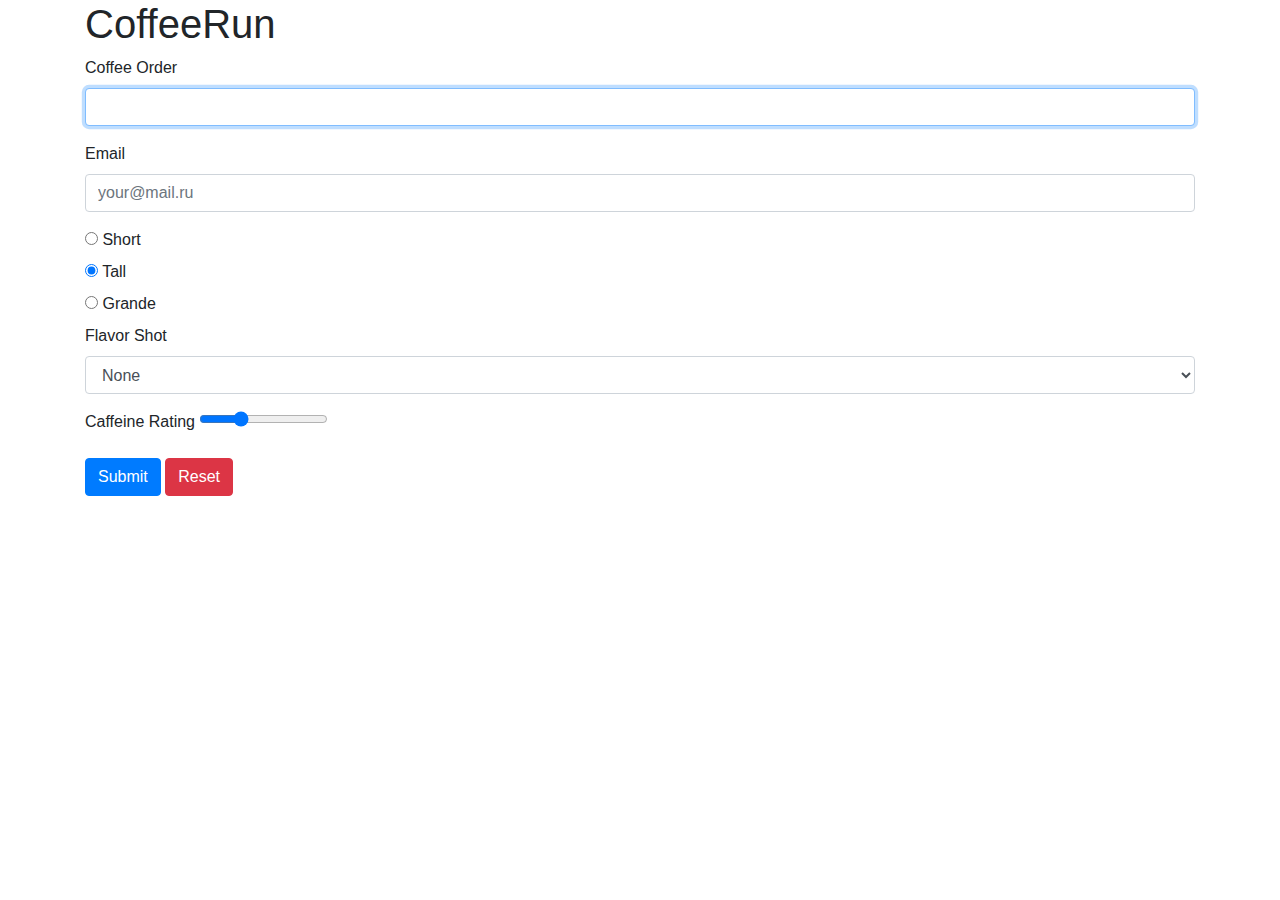
<file: coffeeRun/index.html>
<!DOCTYPE html>
<html lang="en">

<head>
    <meta charset="UTF-8">
    <meta name="viewport" content="width=device-width, initial-scale=1.0">
    <title>CoffeeRun</title>
    <link rel="stylesheet" href="https://stackpath.bootstrapcdn.com/bootstrap/4.5.2/css/bootstrap.min.css">

</head>

<body class="container">
    <header>
        <h1>CoffeeRun</h1>
    </header>
    <section>
        <div class="panel panel-default">
            <div class="panel-body">
                <form data-coffee-order="form">
                    <div class="form-group">
                        <label for="coffeeOrder">Coffee Order</label>
                        <input class="form-control" name="coffee" id="coffeeOrder" autofocus>
                    </div>
                    <div class="form-group">
                        <label for="emailInput">Email</label>
                        <input class="form-control" type="email" name="emailAddress" id="emailInput" value="" placeholder="your@mail.ru">
                    </div>
                    <div class="radio">
                        <label>
                            <input type="radio" name="size" value="short">
                            Short 
                        </label>
                    </div>
                    <div class="radio">
                        <label>
                            <input type="radio" name="size" value="tall" checked>
                            Tall
                        </label>
                    </div>
                    <div class="radio">
                        <label>
                            <input type="radio" name="size" value="grande">
                            Grande 
                        </label>
                    </div>
                    <div class="form-group">
                        <label for="flavorShot">Flavor Shot</label>
                        <select name="flavor" class="form-control" id="flavorShot">
                            <option value="">None</option>
                            <option value="caramel">Caramel</option>
                            <option value="almond">Almond</option>
                            <option value="mocha">Mocha</option>
                        </select>
                    </div>
                    <div class="form-group">
                        <label for="strengthLevel">Caffeine Rating</label>
                        <input type="range" name="strength" id="strengthLevel" value="30">
                    </div>
                    <button type="submit" class="btn btn-primary">Submit</button>
                    <button type="reset" class="btn btn-danger">Reset</button>
                </form>
            </div>
        </div>
    </section>


    <div class="modal" tabindex="-1">
        <div class="modal-dialog">
            <div class="modal-content">
                <div class="modal-header">
                    <h5 class="modal-title">Поздравляем</h5>
                    <button type="button" class="close" data-dismiss="modal" aria-label="Close">
                <span aria-hidden="true">&times;</span>
              </button>
                </div>
                <div class="modal-body">
                    <p>Спасибо за покупку</p>
                </div>
                <div class="modal-footer">
                    <button type="button" class="btn btn-secondary" data-dismiss="modal">Закрыть</button>
                    <button type="button" class="btn btn-primary">Save changes</button>
                </div>
            </div>
        </div>
    </div>

    <script src="https://code.jquery.com/jquery-2.2.4.min.js" integrity="sha256-BbhdlvQf/xTY9gja0Dq3HiwQF8LaCRTXxZKRutelT44=" crossorigin="anonymous"></script>
    <script src="https://stackpath.bootstrapcdn.com/bootstrap/4.5.2/js/bootstrap.min.js"></script>
    <script src="./scripts/formhandler.js"></script>
    <script src="./scripts/datastore.js"></script>
    <script src="./scripts/truck.js"></script>
    <script src="./scripts/main.js"></script>
</body>

</html>
</file>
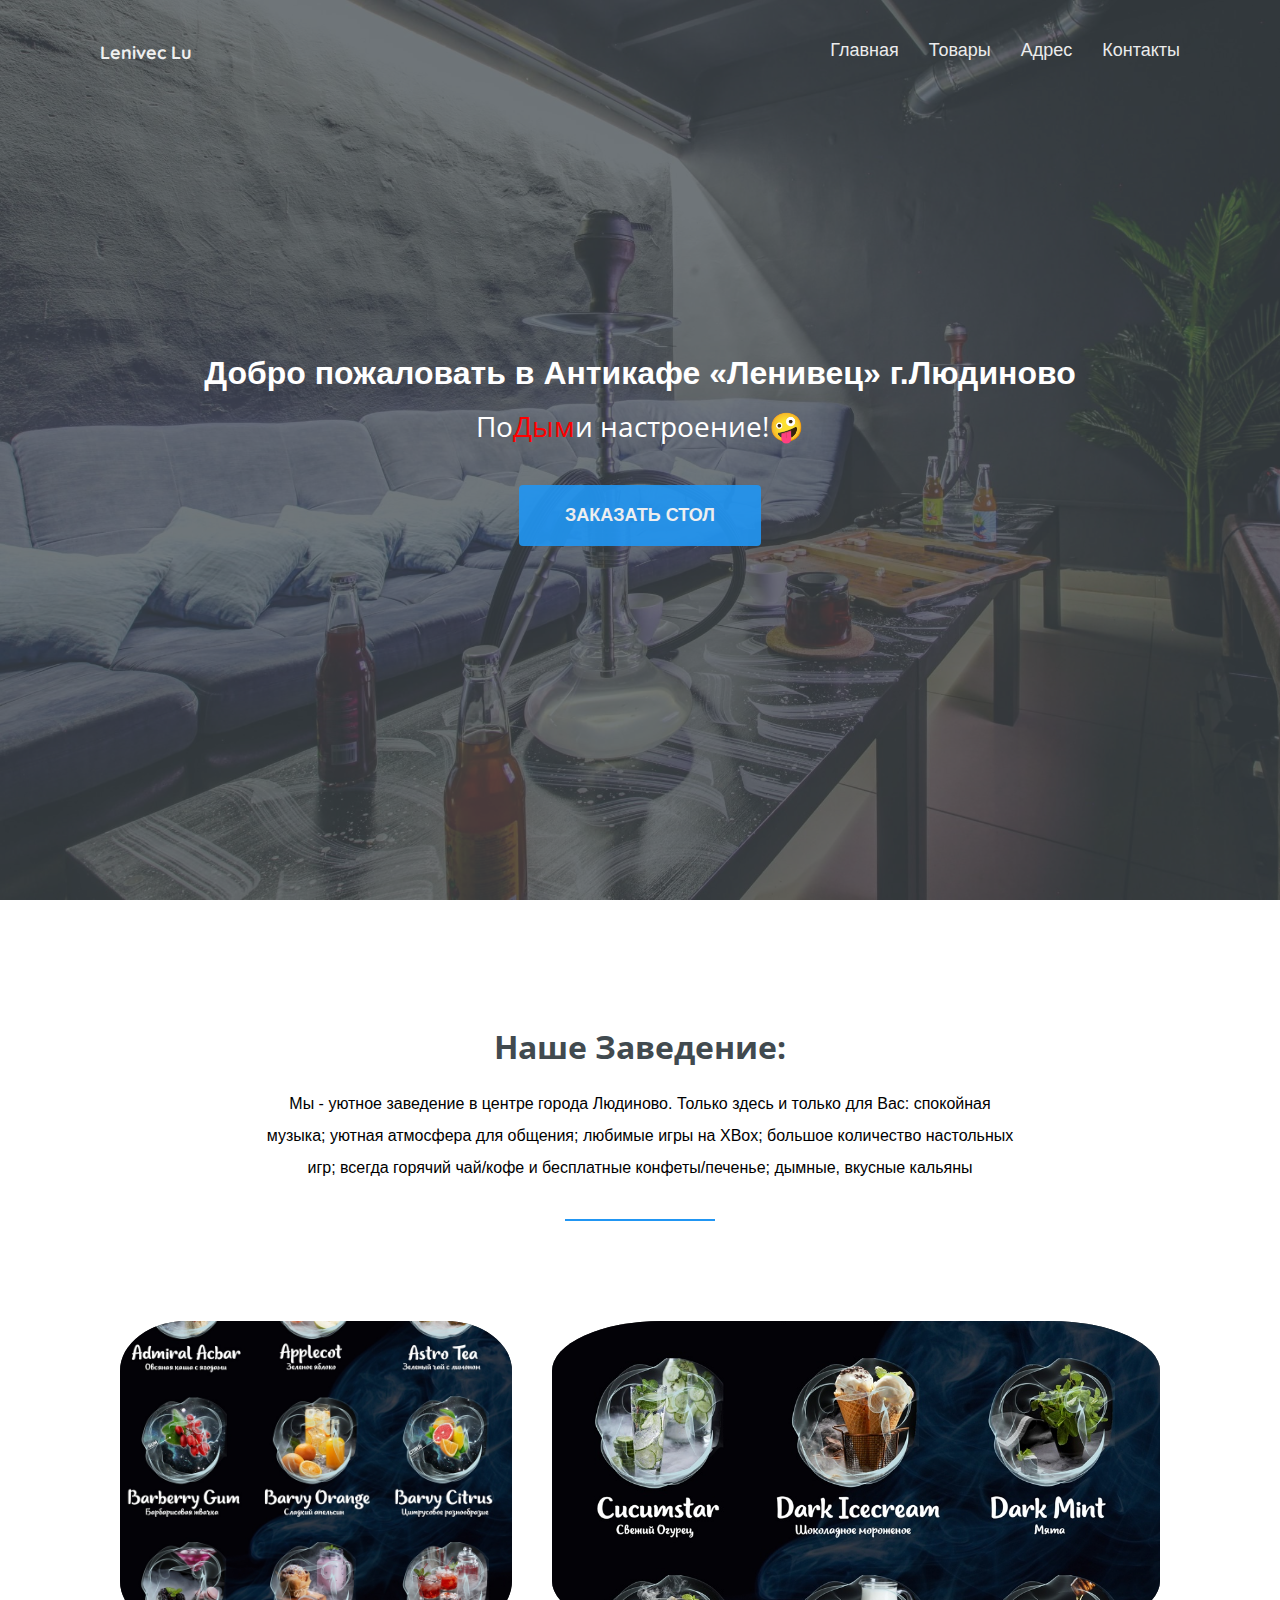
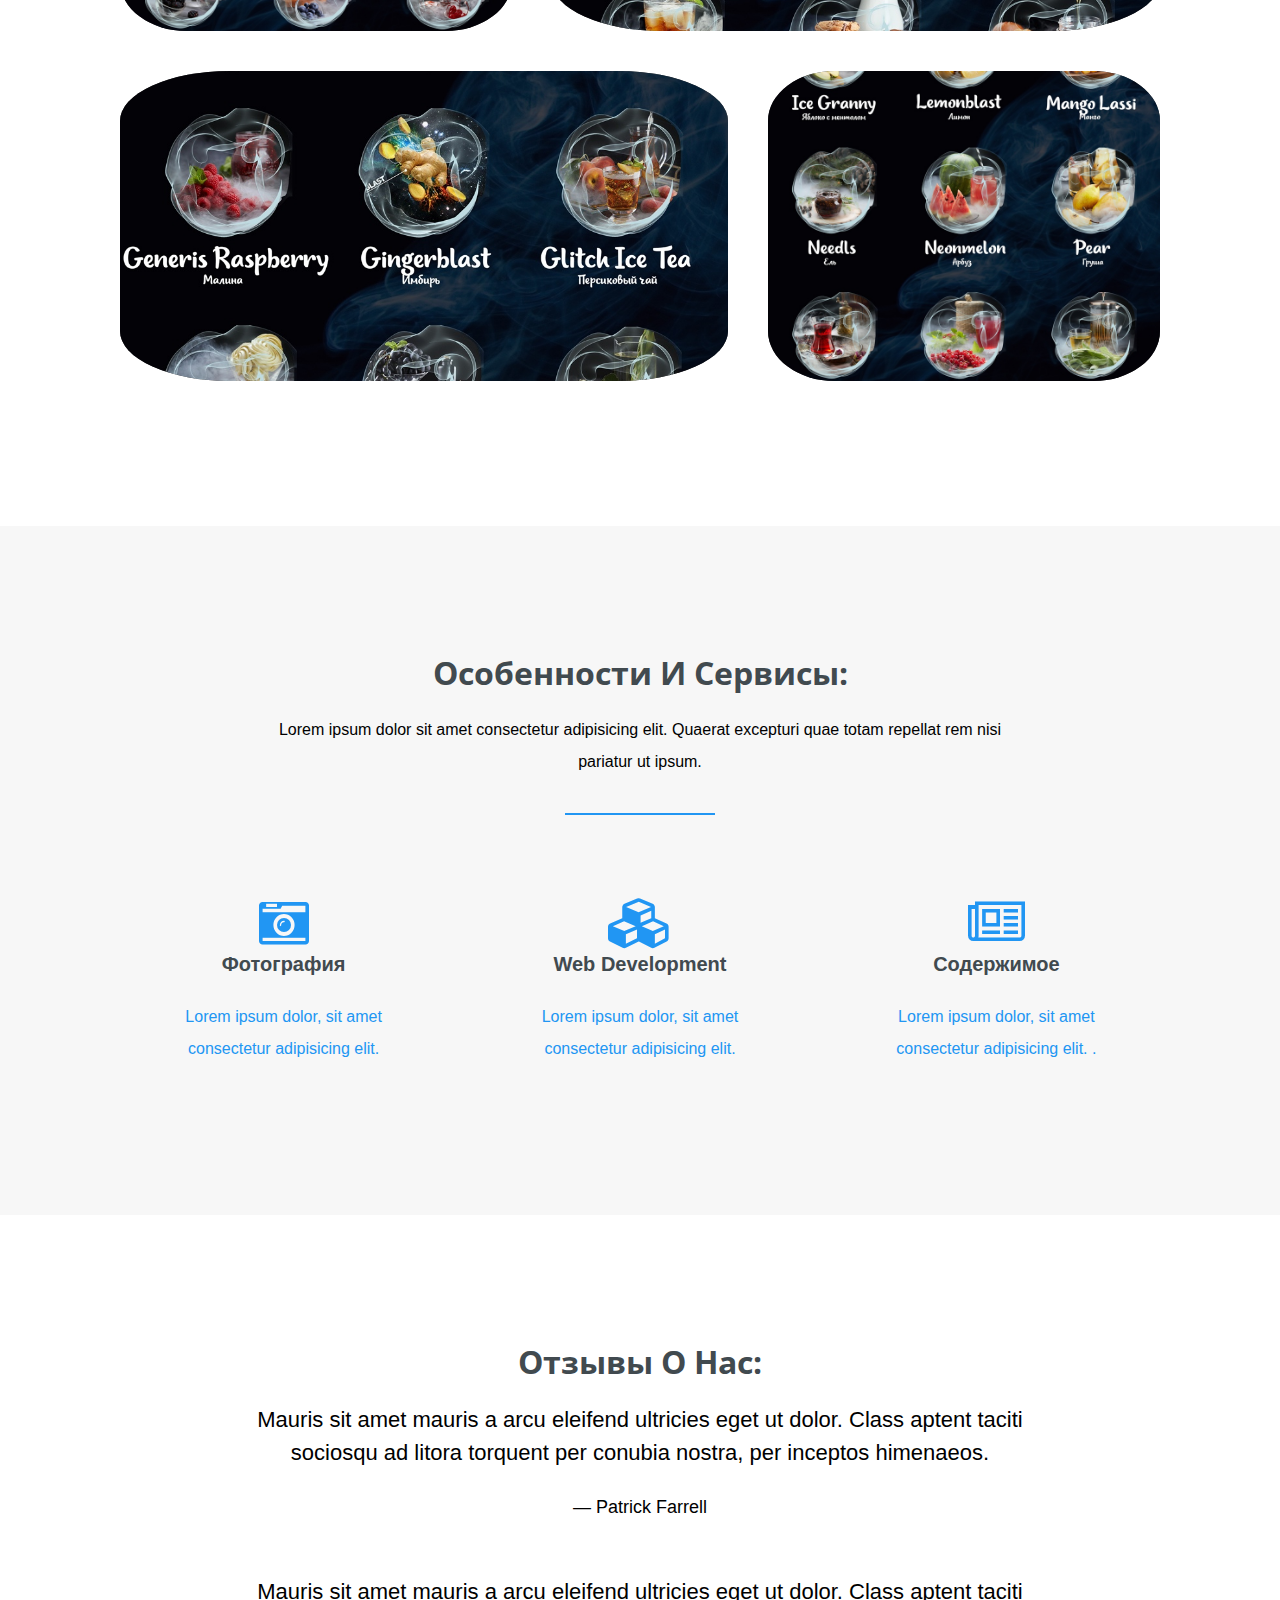
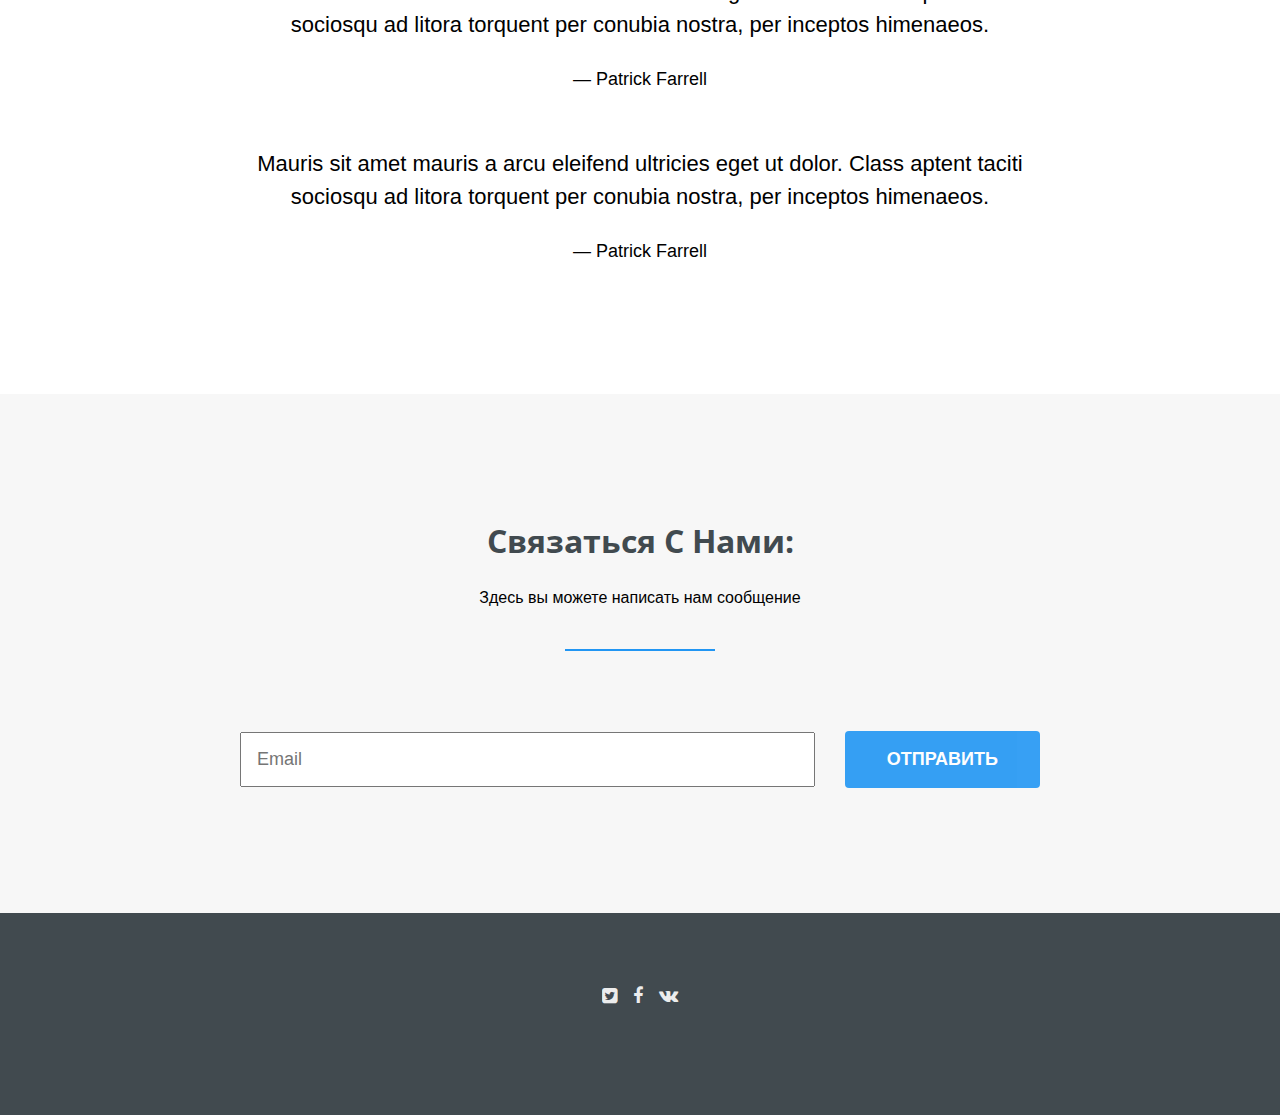
<file: lu/index.html>
<!DOCTYPE html>
<html lang="ru">

<head>
    <meta charset="UTF-8">
    <meta name="viewport" content="width=device-width, initial-scale=1.0">
    <title>Ленивец Лу Людиново</title>
    <link rel="shortcut icon" href="./assets/img/logo.jpg" type="image/x-icon">
    <link href="https://fonts.googleapis.com/css?family=Open+Sans" rel="stylesheet">
    <link href="https://fonts.googleapis.com/css?family=Quicksand" rel="stylesheet">
    <link rel="stylesheet" href="http://maxcdn.bootstrapcdn.com/font-awesome/4.6.0/css/font-awesome.min.css">
    <link rel="stylesheet" href="./assets/css/style.css">
</head>

<body>
    <div id="upbutton">
        <img src="./assets/img/btnUp.png" alt="Top">
    </div>
    <header>
        <h2> <a href="#">Lenivec Lu</a></h2>
        <nav>
            <li>
                <a href="#">Главная</a>
            </li>
            <li>
                <a href="#">Товары</a>
            </li>
            <li>
                <a href="#">Адрес</a>
            </li>
            <li>
                <a href="#">Контакты</a>
            </li>
        </nav>
    </header>
    <section class="hero">
        <div class="background-image" style="background-image: url('./assets/img/hero.jpg');"></div>
        <h1> Добро пожаловать в Антикафе «Ленивец» г.Людиново</h1>
        <h3>По<span class="smoke">Дым</span>и настроение!🤪</h3>
        <a href="tel:+79308404004" class="btn">Заказать стол</a>
    </section>
    <section class="our-products">
        <h3 class="title">Наше заведение:</h3>
        <p>Мы - уютное заведение в центре города Людиново. Только здесь и только для Вас: спокойная музыка; уютная атмосфера для общения; любимые игры на XBox; большое количество настольных игр; всегда горячий чай/кофе и бесплатные конфеты/печенье; дымные,
            вкусные кальяны</p>
        <hr>
        <ul class="grid">
            <li class="small" style="background-image: url(./assets/img/first.jpg);"></li>
            <li class="large" style="background-image: url(./assets/img/second.jpg)"></li>
            <li class="large" style="background-image: url(./assets/img/third.jpg)"></li>
            <li class="small" style="background-image: url(./assets/img/four.jpg)"></li>
        </ul>
    </section>
    <section class="features">
        <h3 class="title">Особенности и сервисы:</h3>
        <p>Lorem ipsum dolor sit amet consectetur adipisicing elit. Quaerat excepturi quae totam repellat rem nisi pariatur ut ipsum.</p>
        <hr>
        <ul class="grid">
            <li>
                <i class="fa fa-camera-retro"></i>
                <h4>Фотография</h4>
                <p>Lorem ipsum dolor, sit amet consectetur adipisicing elit. </p>
            </li>
            <li>
                <i class="fa fa-cubes"></i>
                <h4>Web Development</h4>
                <p>Lorem ipsum dolor, sit amet consectetur adipisicing elit. </p>
            </li>
            <li>
                <i class="fa fa-newspaper-o"></i>
                <h4>Содержимое</h4>
                <p>Lorem ipsum dolor, sit amet consectetur adipisicing elit. .</p>
            </li>
        </ul>
    </section>
    <section class="reviews">
        <h3 class="title">Отзывы о нас:</h3>
        <p class="quote">Mauris sit amet mauris a arcu eleifend ultricies eget ut dolor. Class aptent taciti sociosqu ad litora torquent per conubia nostra, per inceptos himenaeos.</p>
        <p class="author">— Patrick Farrell</p>
        <p class="quote">Mauris sit amet mauris a arcu eleifend ultricies eget ut dolor. Class aptent taciti sociosqu ad litora torquent per conubia nostra, per inceptos himenaeos.</p>
        <p class="author">— Patrick Farrell</p>
        <p class="quote">Mauris sit amet mauris a arcu eleifend ultricies eget ut dolor. Class aptent taciti sociosqu ad litora torquent per conubia nostra, per inceptos himenaeos.</p>
        <p class="author">— Patrick Farrell</p>
    </section>
    <section class="contact">
        <h3 class="title">Связаться с нами:</h3>
        <p>Здесь вы можете написать нам сообщение </p>
        <hr>
        <form action="#">
            <input type="email" placeholder="Email">
            <a href="#" class="btn">Отправить</a>
        </form>
    </section>
    <footer>
        <ul>
            <li>
                <a href="#">
                    <i class="fa fa-twitter-square"></i>
                </a>
            </li>
            <li>
                <a href="#">
                    <i class="fa fa-facebook"></i>
                </a>
            </li>
            <li>
                <a href="https://vk.com/lenivec_lu">
                    <i class="fa fa-vk"></i>
                </a>
            </li>
        </ul>
        <p></p>
        <p></p>
    </footer>
    <script src="./script.js"></script>
</body>

</html>
</file>
<file: lu/assets/css/style.css>
* {
  margin: 0;
  padding: 0;
  -webkit-box-sizing: border-box;
          box-sizing: border-box; }

html {
  font: normal 16px sans-serif; }

ul,
nav {
  list-style: none; }

a {
  text-decoration: none;
  color: inherit;
  cursor: pointer;
  opacity: 0.9;
  font-size: 18px; }
  a:hover {
    opacity: 1; }
  a.btn {
    color: #fff;
    border-radius: 4px;
    text-transform: uppercase;
    background-color: #2196f3;
    font-weight: 800;
    text-align: center; }

hr {
  width: 150px;
  height: 2px;
  background-color: #2196f3;
  border: 0;
  margin-bottom: 80px; }

section {
  display: -webkit-box;
  display: -ms-flexbox;
  display: flex;
  -webkit-box-orient: vertical;
  -webkit-box-direction: normal;
      -ms-flex-direction: column;
          flex-direction: column;
  -webkit-box-align: center;
      -ms-flex-align: center;
          align-items: center;
  padding: 125px 100px; }
  @media (max-width: 1000px) {
    section {
      padding: 100px 100px -50; } }
  @media (max-width: 600px) {
    section {
      padding: 80px 30px; } }

section h3.title {
  color: #414a4f;
  text-transform: capitalize;
  font: bold 32px 'Open Sans', sans-serif;
  text-align: center;
  margin-bottom: 20px; }

section p {
  max-width: 800px;
  text-align: center;
  margin-bottom: 35px;
  padding: 0 20px;
  line-height: 2; }

ul.grid {
  width: 100%;
  display: -webkit-box;
  display: -ms-flexbox;
  display: flex;
  -ms-flex-wrap: wrap;
      flex-wrap: wrap;
  -webkit-box-pack: center;
      -ms-flex-pack: center;
          justify-content: center; }

/*Header */
header {
  position: absolute;
  top: 0;
  left: 0;
  z-index: 10;
  width: 100%;
  display: -webkit-box;
  display: -ms-flexbox;
  display: flex;
  -webkit-box-pack: justify;
      -ms-flex-pack: justify;
          justify-content: space-between;
  -webkit-box-align: center;
      -ms-flex-align: center;
          align-items: center;
  color: #fff;
  padding: 35px 100px 0; }
  @media (max-width: 1000px) {
    header {
      padding: 20px 50px; } }
  @media (max-width: 700px) {
    header {
      -webkit-box-orient: vertical;
      -webkit-box-direction: normal;
          -ms-flex-direction: column;
              flex-direction: column; }
    header h2 {
      margin-bottom: 15px; } }

header h2 {
  font-family: 'Quicksand', sans-serif; }

header nav {
  display: -webkit-box;
  display: -ms-flexbox;
  display: flex; }

header nav li {
  margin: 0 15px; }
  header nav li:first-child {
    margin-left: 0; }
  header nav li:last-child {
    margin-right: 0; }

.smoke {
  color: red; }

/* Hero section 
*/
.hero {
  position: relative;
  -webkit-box-pack: center;
      -ms-flex-pack: center;
          justify-content: center;
  min-height: 100vh;
  color: #fff;
  text-align: center; }

.hero .background-image {
  position: absolute;
  top: 0;
  left: 0;
  width: 100%;
  height: 100%;
  background-size: cover;
  background-color: #2196f3;
  z-index: -1; }

.hero .background-image:after {
  content: '';
  position: absolute;
  top: 0;
  left: 0;
  width: 100%;
  height: 100%;
  background-color: #414a4f;
  opacity: 0.75; }

.hero h1 {
  font: bold 60px 'Open Sans' sans-serif;
  margin-bottom: 15px; }

.hero h2 {
  font: normal 28px 'Open Sans', sans-serif;
  margin-bottom: 25px; }

.hero h3 {
  font: normal 28px 'Open Sans', sans-serif;
  margin-bottom: 40px; }

.hero a.btn {
  padding: 20px 46px; }
  @media (max-width: 800px) {
    .hero a.btn .hero {
      min-height: 600px; }
    .hero a.btn .hero h1 {
      font-size: 48px; }
    .hero a.btn .hero h2 {
      font-size: 32px; }
    .hero a.btn .hero h3 {
      font-size: 24px; }
    .hero a.btn .hero a.btn {
      padding: 15px 40px; } }

.our-products {
  background-color: #fff; }

.our-products .grid li {
  padding: 20px;
  height: 350px;
  border-radius: 20%;
  background-clip: content-box;
  background-size: cover;
  background-position: center;
  background-color: #333; }

.our-products .grid li.small {
  -ms-flex-preferred-size: 40%;
      flex-basis: 40%; }

.our-products .grid li.large {
  -ms-flex-preferred-size: 60%;
      flex-basis: 60%; }

@media (max-width: 1000px) {
  .our-products .grid li.small,
  .our-products .grid li.large {
    -ms-flex-preferred-size: 100%;
        flex-basis: 100%; } }
.features {
  background-color: #f7f7f7; }

.features .grid li {
  padding: 0 30px;
  -ms-flex-preferred-size: 33%;
      flex-basis: 33%;
  text-align: center; }

.features .grid li {
  font-size: 50px;
  color: #2196f3;
  margin-bottom: 25px; }

.features .grid li h4 {
  color: #414a4f;
  font-size: 20px;
  margin-bottom: 25px; }

.features .grid li p {
  margin: 0;
  font-size: 16px; }

@media (max-width: 1000px) {
  .features .grid li {
    -ms-flex-preferred-size: 70%;
        flex-basis: 70%;
    margin-bottom: 65px; }

  .features .grid li:last-child {
    margin-bottom: 0; } }
@media (max-width: 600px) {
  .features .grid li {
    -ms-flex-preferred-size: 100%;
        flex-basis: 100%; } }
/*reviews */
.reviews {
  background-color: #fff; }

.reviews .quote {
  text-align: center;
  width: 80%;
  font-size: 22px;
  font-weight: 300;
  line-height: 1.5;
  margin-bottom: 20px;
  padding: 0; }

.reviews .author {
  font-size: 18px;
  margin-bottom: 50px; }

.reviews .author:last-child {
  margin-bottom: 0; }

@media (max-width: 100px) {
  .reviews .quote {
    font-size: 20px; }

  .reviews .author {
    font-size: 16px; } }
/*Contact Section */
.contact {
  background-color: #f7f7f7; }

.contact form {
  display: -webkit-box;
  display: -ms-flexbox;
  display: flex;
  -webkit-box-align: center;
      -ms-flex-align: center;
          align-items: center;
  -webkit-box-pack: center;
      -ms-flex-pack: center;
          justify-content: center;
  -ms-flex-wrap: wrap;
      flex-wrap: wrap;
  max-width: 800px;
  width: 80%; }

.contact form input {
  padding: 15px;
  -webkit-box-flex: 1;
      -ms-flex: 1;
          flex: 1;
  margin-right: 30px;
  font-size: 18px;
  color: #555; }

.contact form .btn {
  padding: 18px 42px; }

@media (max-width: 800px) {
  .contact form input {
    -ms-flex-preferred-size: 100%;
        flex-basis: 100%;
    margin: 0 0 20px 0; } }
footer {
  display: -webkit-box;
  display: -ms-flexbox;
  display: flex;
  -webkit-box-orient: vertical;
  -webkit-box-direction: normal;
      -ms-flex-direction: column;
          flex-direction: column;
  -webkit-box-align: center;
      -ms-flex-align: center;
          align-items: center;
  color: #fff;
  background-color: #414a4f;
  padding: 60px 0; }

footer ul {
  display: -webkit-box;
  display: -ms-flexbox;
  display: flex;
  margin-bottom: 25px;
  font-size: 32px; }

footer ul li {
  margin: 0 8px; }

footer ul li:first-child {
  margin-left: 0; }

footer ul li:last-child {
  margin-right: 0; }

footer p {
  text-transform: uppercase;
  font-size: 14px;
  color: rgba(255, 255, 255, 0.6);
  margin-bottom: 10px; }

footer p a {
  color: #fff; }

@media (max-width: 700px) {
  footer {
    padding: 80px 15px; } }
#upbutton {
  height: 60px;
  width: 60px;
  bottom: 30px;
  right: 30px;
  cursor: pointer;
  display: none;
  position: fixed;
  z-index: 999; }
  @media (max-width: 1000px) {
    #upbutton {
      right: -24px; } }

#upbutton img {
  width: 50%;
  height: 50%; }

/*# sourceMappingURL=style.css.map */
</file>
